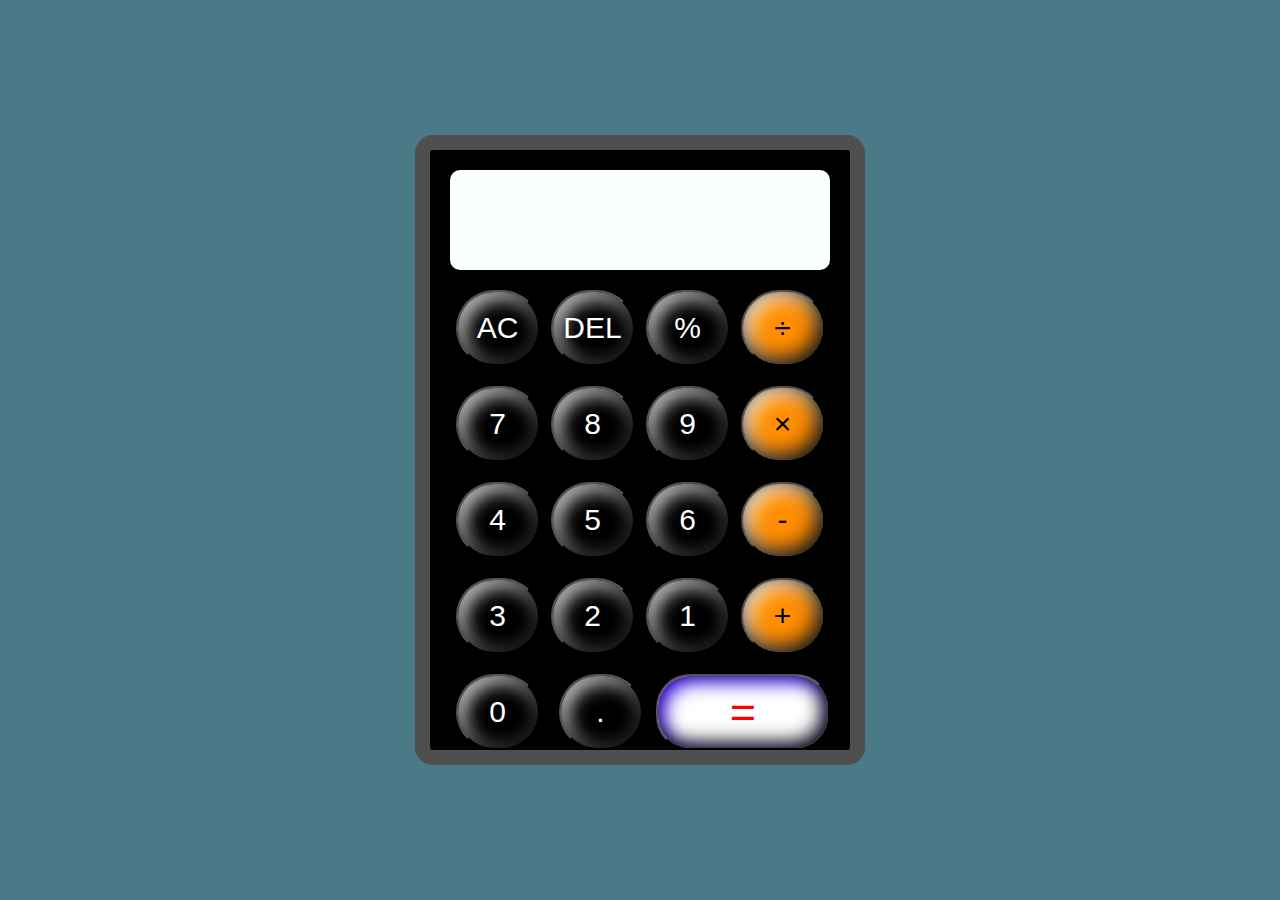
<file: Calculator/index.html>
<!DOCTYPE html>
<html lang="en">
<head>
  <meta charset="UTF-8">
  <meta name="viewport" content="width=device-width, initial-scale=1.0">
  <title>Calculator</title>
  <link rel="stylesheet" href="https://cdnjs.cloudflare.com/ajax/libs/materialize/1.0.0/css/materialize.min.css">
  <link href="https://fonts.googleapis.com/icon?family=Material+Icons" rel="stylesheet">
  <link rel="stylesheet" href="style.css">
</head>
<body>
  <section id="calculator">
    <div class="calculator-outer-box">
      <div class="input-display">
        <p></p>
      </div>
      <div class="text-number">
        <div class="number-box"><button data-value="clear">AC</button></div>
        <div class="number-box"><button data-value="delete">DEL</button></div>
        <div class="number-box"><button data-value="%">%</button></div>
        <div class="number-box operator"><button data-value="/">&#247;</button></div>
        <div class="number-box"><button data-value="7">7</button></div>
        <div class="number-box"><button data-value="8">8</button></div>
        <div class="number-box"><button data-value="9">9</button></div>
        <div class="number-box operator"><button data-value="*">&#215;</button></div>
        <div class="number-box"><button data-value="4">4</button></div>
        <div class="number-box"><button data-value="5">5</button></div>
        <div class="number-box"><button data-value="6">6</button></div>
        <div class="number-box operator"><button data-value="-">-</button></div>
        <div class="number-box"><button data-value="3">3</button></div>
        <div class="number-box"><button data-value="2">2</button></div>
        <div class="number-box"><button data-value="1">1</button></div>
        <div class="number-box operator"><button data-value="+">+</button></div>
        <div class="number-box"><button data-value="0">0</button></div>
        <div class="number-box"><button data-value=".">.</button></div>
        <div class="number-box1"><button data-value="=" class="equal">=</button></div>
      </div>
    </div>
  </section>
  <script src="app.js"></script>
</body>
</html>
</file>
<file: Calculator/style.css>
* {
  margin: 0;
  padding: 0;
  box-sizing: border-box;
}

body {
  position: relative;
  background-color: #4c7988;
}

#calculator {
  width: 100%;
  height: 100vh;
  display: flex;
  justify-content: center;
  align-items: center;
}

.calculator-outer-box {
  width: 450px;
  height: 630px;
  background-color: rgb(0, 0, 0);
  border: 15px solid rgb(79, 79, 79);
  border-radius: 18px;
  display: flex;
  flex-direction: column;
  align-items: center;
  padding: 20px;
  box-sizing: border-box;
}

.input-display {
  width: 100%;
  height: 100px;
  background-color: rgb(251, 255, 255);
  border-radius: 10px;
  font-size: 2rem;
  overflow: hidden;
  display: flex;
  justify-content: flex-end;
  align-items: center;
  padding: 0 20px;
  box-sizing: border-box;
}

.text-number {
  width: 100%;
  height: 400px;
  background-color: rgb(0, 0, 0);
  display: flex;
  flex-wrap: wrap;
  justify-content: space-between;
  margin-top: 20px;
}

.number-box {
  width: 25%;
  font-size: 2em;
  text-align: center;
  margin-bottom: 20px;
}

.number-box button,
.number-box1 button {
  width: 84px;
  height: 76px;
  font-size: 1em;
  color: rgb(255, 255, 255);
  background-color: rgb(0, 0, 0);
  border-radius: 70px;
  box-shadow: inset -5px -5px 20px rgb(11, 11, 11), inset 5px 5px 20px white;
  transition: all 0.2s ease-in-out;
}

.number-box button:hover,
.number-box1 button:hover {
  width: 82px;
  height: 74px;
  font-size: 0.8em;
  color: rgb(255, 255, 255);
  background-color: rgb(0, 0, 0);
  border-radius: 70px;
  box-shadow: inset -5px -5px 10px rgb(255, 255, 255), inset 5px 5px 10px rgb(0, 0, 0);
}

.number-box button:active,
.number-box1 button:active {
  width: 85px;
  height: 77px;
  font-size: 1.2em;
  color: rgb(0, 0, 0);
  background-color: rgb(255, 255, 255);
  border-radius: 70px;
  box-shadow: inset -5px -5px 20px rgb(0, 0, 0), inset 5px 5px 20px white;
}

.operator button {
  width: 84px;
  height: 76px;
  font-size: 1em;
  color: rgb(0, 0, 0);
  background-color: rgb(255, 142, 3);
  border-radius: 70px;
  box-shadow: inset -5px -5px 20px rgb(11, 11, 11), inset 5px 5px 20px white;
  transition: all 0.2s ease-in-out;
}

.operator button:hover {
  width: 82px;
  height: 74px;
  font-size: 0.8em;
  color: rgb(255, 0, 0);
  font-weight: 700px;
  background-color: rgb(255, 255, 255);
  border-radius: 70px;
  box-shadow: inset -5px -5px 20px rgb(255, 3, 3), inset 5px 5px 20px white;
}

.number-box1 button {
  color: rgb(255, 0, 0);
  background-color: rgb(255, 255, 255);
  width: 174px;
  height: 76px;
  font-size: 3em;
  font-weight: 600px;
  border-radius: 34px;
  box-shadow: inset -5px -5px 20px rgb(0, 0, 0), inset 5px 5px 20px rgb(51, 0, 255);
  transition: all 0.2s ease-in-out;
}

.number-box1 button:hover {
  color: rgb(255, 255, 255);
  background-color: rgb(0, 0, 0);
  width: 172px;
  height: 74px;
  font-size: 2.8em;
  font-weight: 600px;
  border-radius: 34px;
  box-shadow: inset -5px -5px 100px rgb(0, 0, 0), inset 5px 5px 100px rgb(255, 255, 255);
}

.number-box1 button:active {
  width: 176px;
  height: 77px;
  font-size: 1.2em;
  color: rgb(0, 0, 0);
  background-color: rgb(255, 255, 255);
  border-radius: 70px;
  box-shadow: inset -5px -5px 20px rgb(0, 0, 0), inset 5px 5px 20px white;
}
</file>
